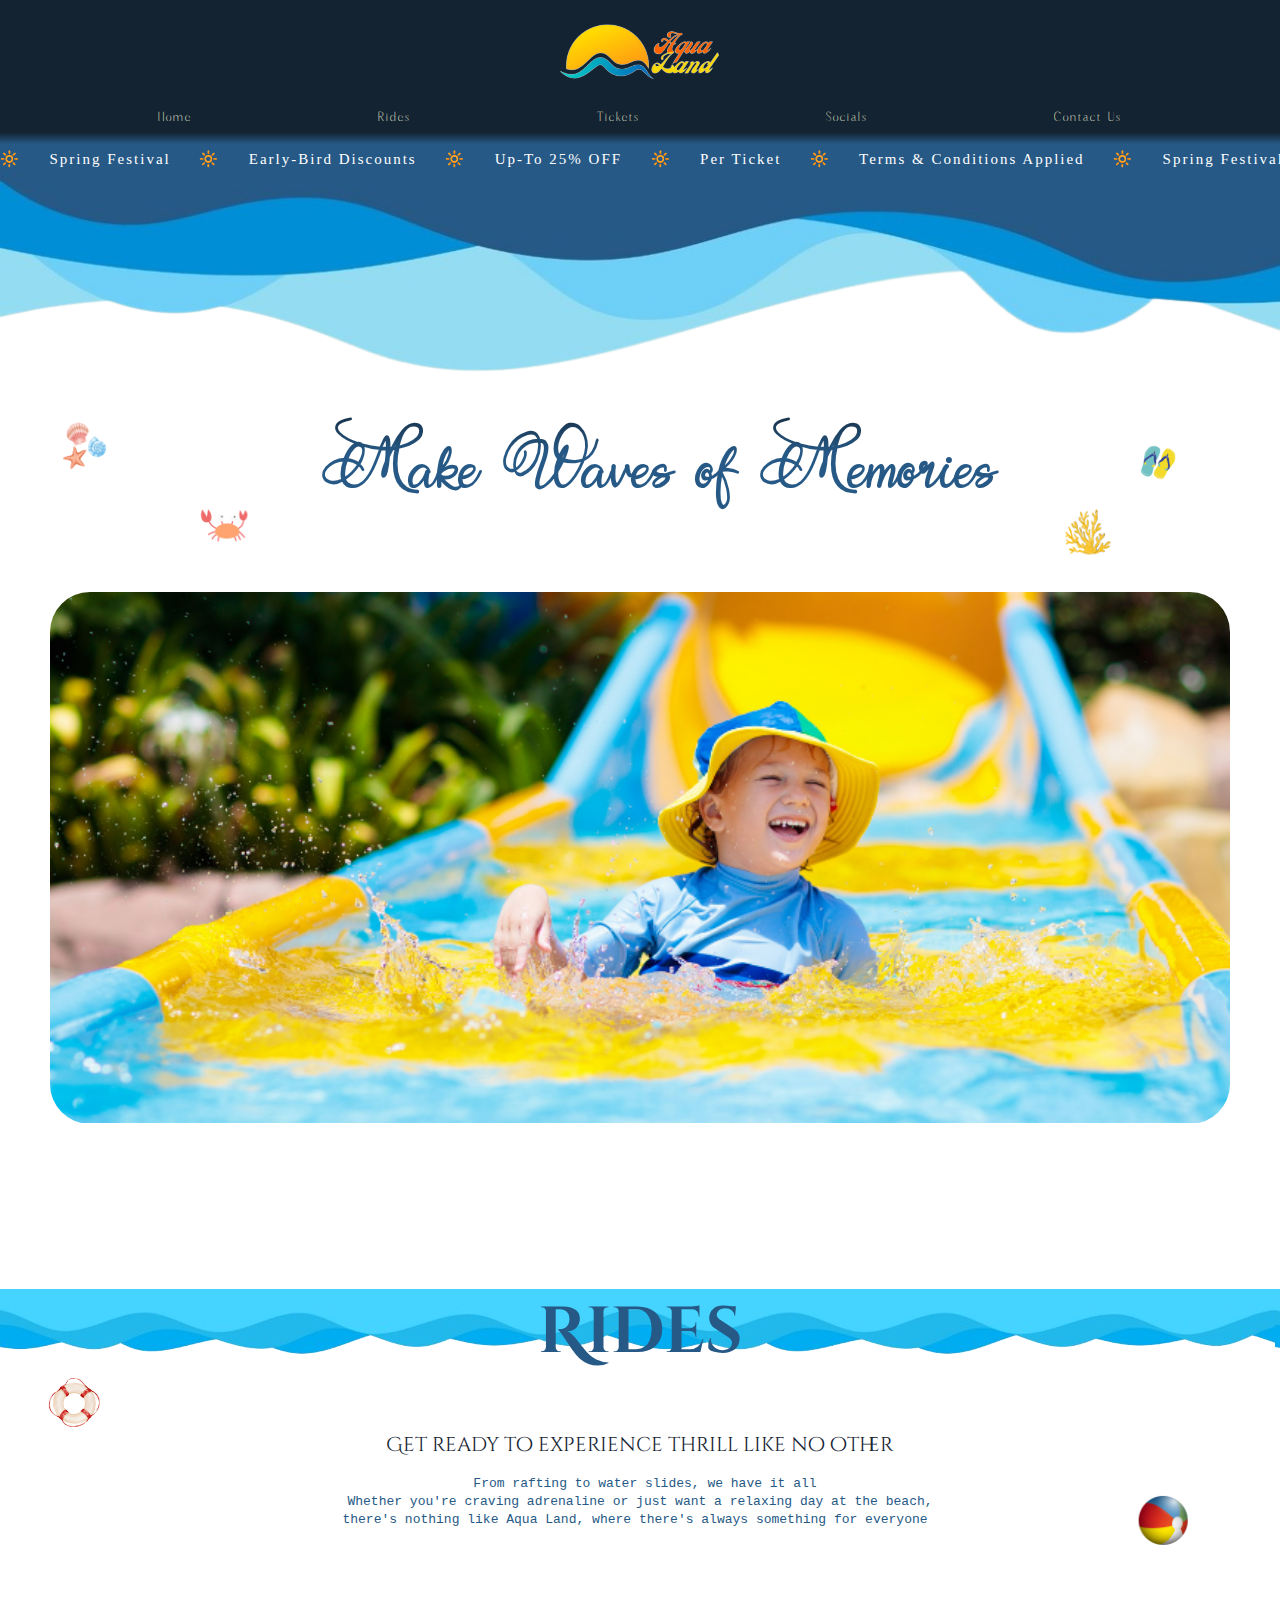
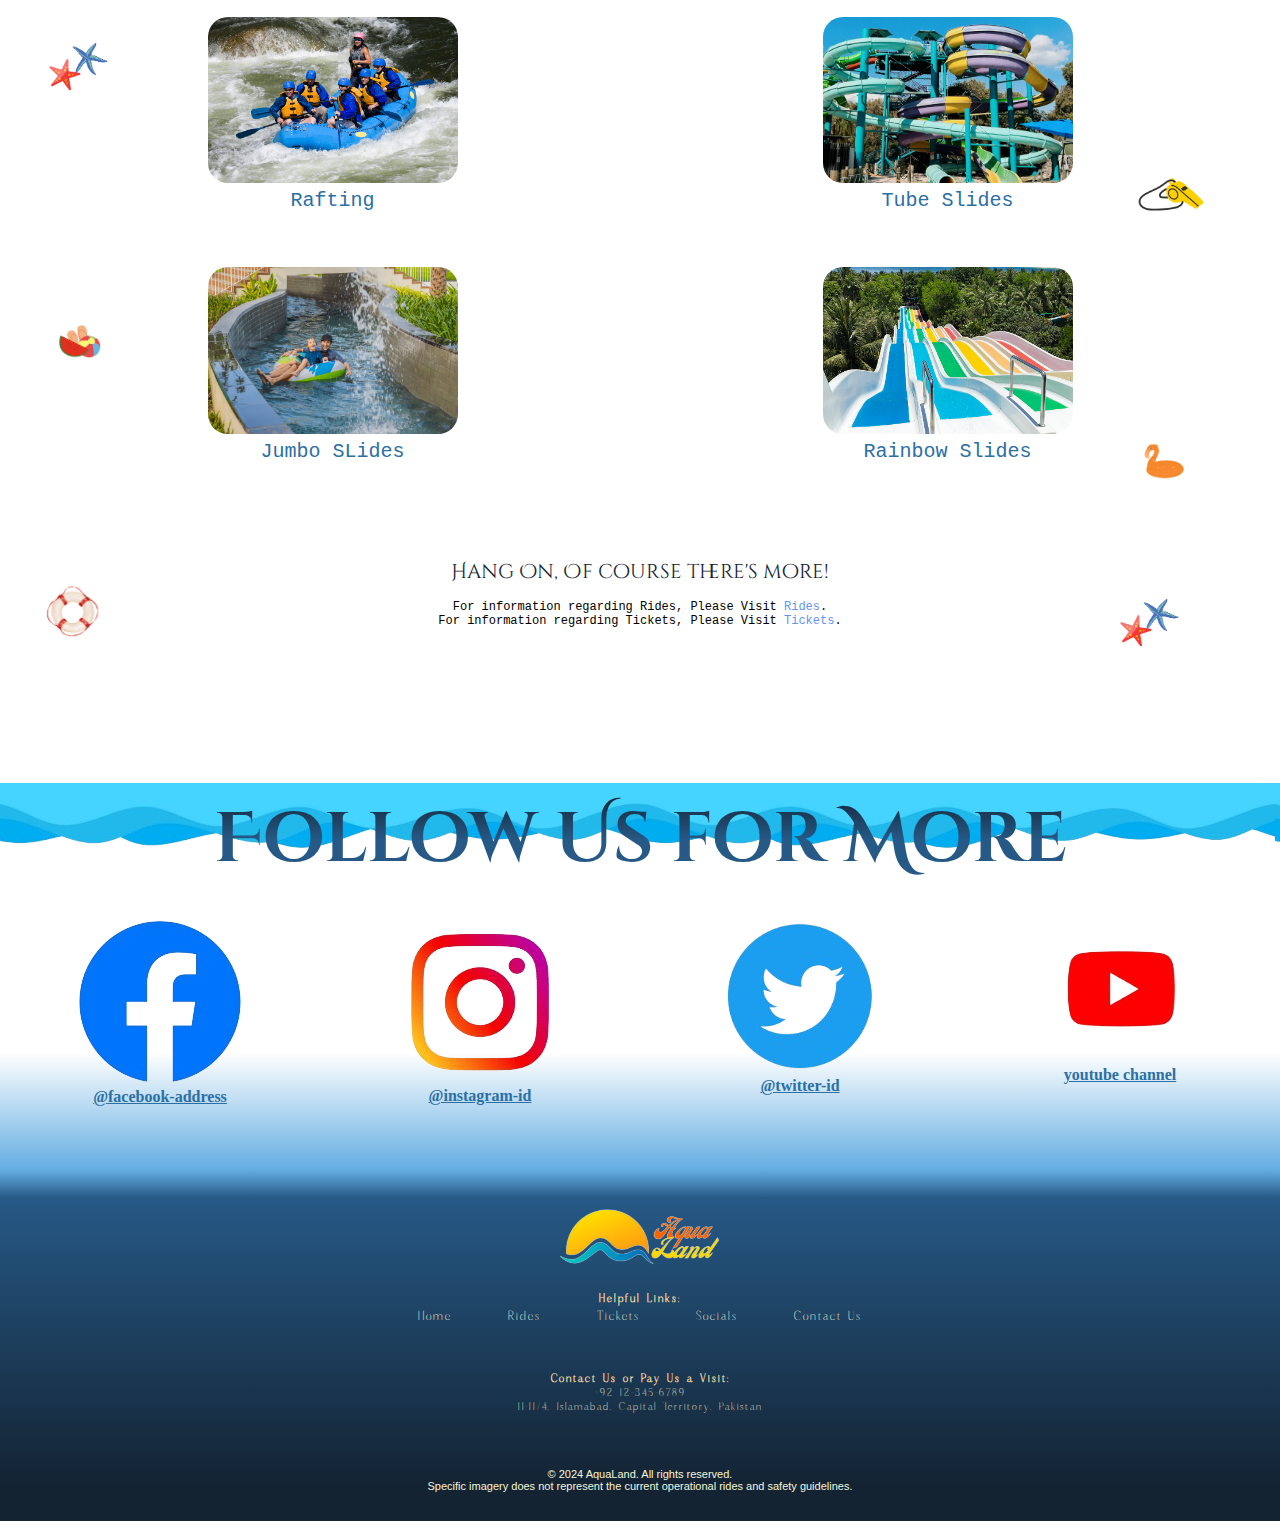
<file: index.html>
<!DOCTYPE html>
<html lang="en">

    <head>

        <!--- Water Theme Park: AQUA LAND --->
        <meta charset="UTF-8">
        <title>Home</title>
        <link rel='stylesheet' type='text/css' href='style.css'>

    </head>

    <body>

        <!--- Header --->
        <header class='header'>
                <div id='navigation-bar'> <!--- Container for the logo and navigation panel --->

                    <figure> <!--- Logo header --->
                       <!--- logo reference: https://www.canva.com/ --->
                        <img src='assets/logo.png' alt="aqualand logo">
                    </figure>

                    <nav> <!--- Navigation Panel --->
                        <ul>
                            <li><a href="main.html" class='btn'>Home</a></li>
                            <li><a href="rides.html" class='btn'>Rides</a></li>
                            <li><a href="tickets.html" class='btn'>Tickets</a></li>
                            <li><a href="#follow-us" class='btn'>Socials</a></li>
                            <li><a href="#footer" class='btn'>Contact Us</a></li>
                        </ul>
                    </nav>

                </div>
        </header>
        <!--- End of Header --->
        
        

        <!--- Home Page --->
        <main>
           
            <section id='updates'> <!--- Animated bar under header for updates like discounts on ticket purchases --->
               
                <div id='translateUpdates'>
                    <!--- &emsp; is used to add spaces between each line --->
                    <!--- &#128262; is decimal code for the sun emoji --->   
                    &#128262; &emsp; Spring Festival &emsp; &#128262; &emsp; Early-Bird Discounts &emsp; &#128262; &emsp; Up-To 25% OFF &emsp; &#128262; &emsp; Per Ticket &emsp; &#128262; &emsp; Terms & Conditions Applied &emsp; &#128262; &emsp; Spring Festival &emsp; &#128262; &emsp; Early-Bird Discounts &emsp; &#128262; &emsp; Up-To 25% OFF &emsp; &#128262; &emsp; Per Ticket &emsp; &#128262; &emsp; Terms & Conditions Applied &emsp; &#128262;
                </div>
                
            </section>

           
            <section id="ocean-waves">  <!--- Animatied waves below updates bar --->
               
                <div id="waves">
                    <figure> <!--- waves figure reference: https://www.canva.com/ --->
                    <img src="assets/home-page/background/waves.png" alt="ocean waves" width="1600px" height="200px">
                    </figure>
                </div>
                
            </section>

           
            <section id="introduction">  <!--- Aqua Land's Catch Phrase --->
               
                <!--- the slogan is inspired from: https://thebrandboy.com/water-theme-park-slogans/ --->
                <h1>Make Waves of Memories</h1>
                
            </section>

           
            <section class="slider">  <!--- picture slideshow --->
               
                <figure>
                    <img src="assets/home-page/slideshow/slide1.png" alt="A child on a water slide">
                    <img src="assets/home-page/slideshow/slide2.png" alt="A spiral slide tube">
                    <img src="assets/home-page/slideshow/slide3.png" alt="A child on a water slide">
                    <img src="assets/home-page/slideshow/slide4.png" alt="An aerial image of rides">
                    <img src="assets/home-page/slideshow/slide5.png" alt="A boy splashing water happily">
                </figure>
                
            </section>

           
            <section id='rides'>  <!--- Rides Seection to give a preview of the Rides Webpage --->

                <div id='rides-title'>  <!--- Catch Phrases for the Rides section --->
                    <h1>Rides</h1>
                    <p>Get ready to experience thrill like no other</p>
                    <a> From rafting to water slides, we have it all <br>
                    Whether you're craving adrenaline or just want a relaxing day at the beach,<br> 
                    there's nothing like Aqua Land, where there's always something for everyone </a>
                </div>

                <div id="rides-images">  <!--- Images for a few famous rides with their captions --->
                   
                    <div> <!--- Ride 1 --->
                        <img src="assets/home-page/rides/ride1.png" width="250px" alt="rafting ride">
                        
                        <figcaption>
                        <p>Rafting </p>
                        </figcaption>
                    </div>

                    <div> <!--- Ride 2 --->
                        <img src="assets/home-page/rides/ride2.png" width="250px" alt="tubeslide ride">
                        
                        <figcaption>
                        <p>Tube Slides</p>
                        </figcaption>
                    </div>

                    <div> <!--- Ride 3 --->
                        <img src="assets/home-page/rides/ride3.png" width="250px" alt="jumbo slide ride">
                        
                        <figcaption>
                        <p>Jumbo SLides</p>
                        </figcaption>
                    </div>

                    <div> <!--- Ride 4 --->
                        <img src="assets/home-page/rides/ride4.png" width="250px" alt="rainbow slide ride">
                        
                        <figcaption>
                        <p>Rainbow Slides</p>
                        </figcaption>
                    </div>
                    
                </div>

                <div id='rides-information'>  <!--- short phrase to catch viewer's attention and direct them to rides webpage --->
                   
                    <h3>Hang On, Of course there's more!</h3>
                    <p> For information regarding Rides, Please Visit <a href="rides.html"><span>Rides</span></a>.</p>
                    <p> For information regarding Tickets, Please Visit <a href="tickets.html"><span>Tickets</span></a>.</p>
                
                </div>
                
            </section>

           
            <section id="follow-us">  <!--- social media links section --->

                <div id="follow-us-title">  <!--- caption for this section --->
                    <h1>Follow Us for More</h1>
                </div>

                <div id="socials">  <!--- grid for placing images in each box --->
                    
                    <div> <!--- Image 1 --->
                        <img src="assets/home-page/socials/facebook.png" alt="facebook logo">
                        <figcaption><b>@facebook-address</b></figcaption>
                    </div>

                    <div> <!--- Image 2 --->
                        <img src="assets/home-page/socials/instagram.png" alt="instagram logo">
                        <figcaption><b>@instagram-id</b></figcaption>
                    </div>

                    <div> <!--- Image 3 --->
                        <img src="assets/home-page/socials/twitter.png" alt="twitter logo">
                        <figcaption><b>@twitter-id</b></figcaption>
                    </div>

                    <div> <!--- Image 4 --->
                        <img src="assets/home-page/socials/youtube.png" alt="youtube logo">
                        <figcaption><b>youtube channel</b></figcaption>
                    </div>
                    
                </div>

            </section>
            
        </main>
        <!--- End of Home Page --->
       
       
       
        <!--- Footer --->
        <footer id='footer'>

            <!--- These sections run from top to bottom of the footer --->
            <section id='section-1'> <!--- Logo for footer --->
            
                <figure> 
                    <img src='assets/logo.png' alt="aqualand logo">
                </figure>
                
            </section>
            

            <section id='section-2'> <!--- Section for navigation panel in footer for viewer's accessibility --->
        
                <h4>Helpful Links:</h4> <!--- Caption --->
                    
                <nav class="nav-footer"> <!--- Navigation Panel --->
                    <ul>
                        <li><a href="main.html" class='btn'>Home</a></li>
                        <li><a href="rides.html" class='btn'>Rides</a></li>
                        <li><a href="tickets.html" class='btn'>Tickets</a></li>
                        <li><a href="#follow-us" class='btn'>Socials</a></li>
                        <li><a href="#footer" class='btn'>Contact Us</a></li>
                    </ul>
                </nav>
        
            </section>

           
            <section id='section-3'> <!--- Contact Section providing phone number and address --->
                
                <h4>Contact Us or Pay Us a Visit:</h4>
                <p>+92 12-345-6789 <br>H-11/4, Islamabad, Capital Territory, Pakistan</p>
                
            </section>

           
            <section id='section-4'> <!--- Copyright and restrictions message --->
               
                <!--- the following line is referenced from: https://www.universalorlando.com/web/en/us --->
                <p>&copy; 2024 AquaLand. All rights reserved.<br>Specific imagery does not represent the current operational rides and safety guidelines.</p>
            
            </section>
        
        </footer>
        <!--- End of Footer --->

</body>
</html>
</file>
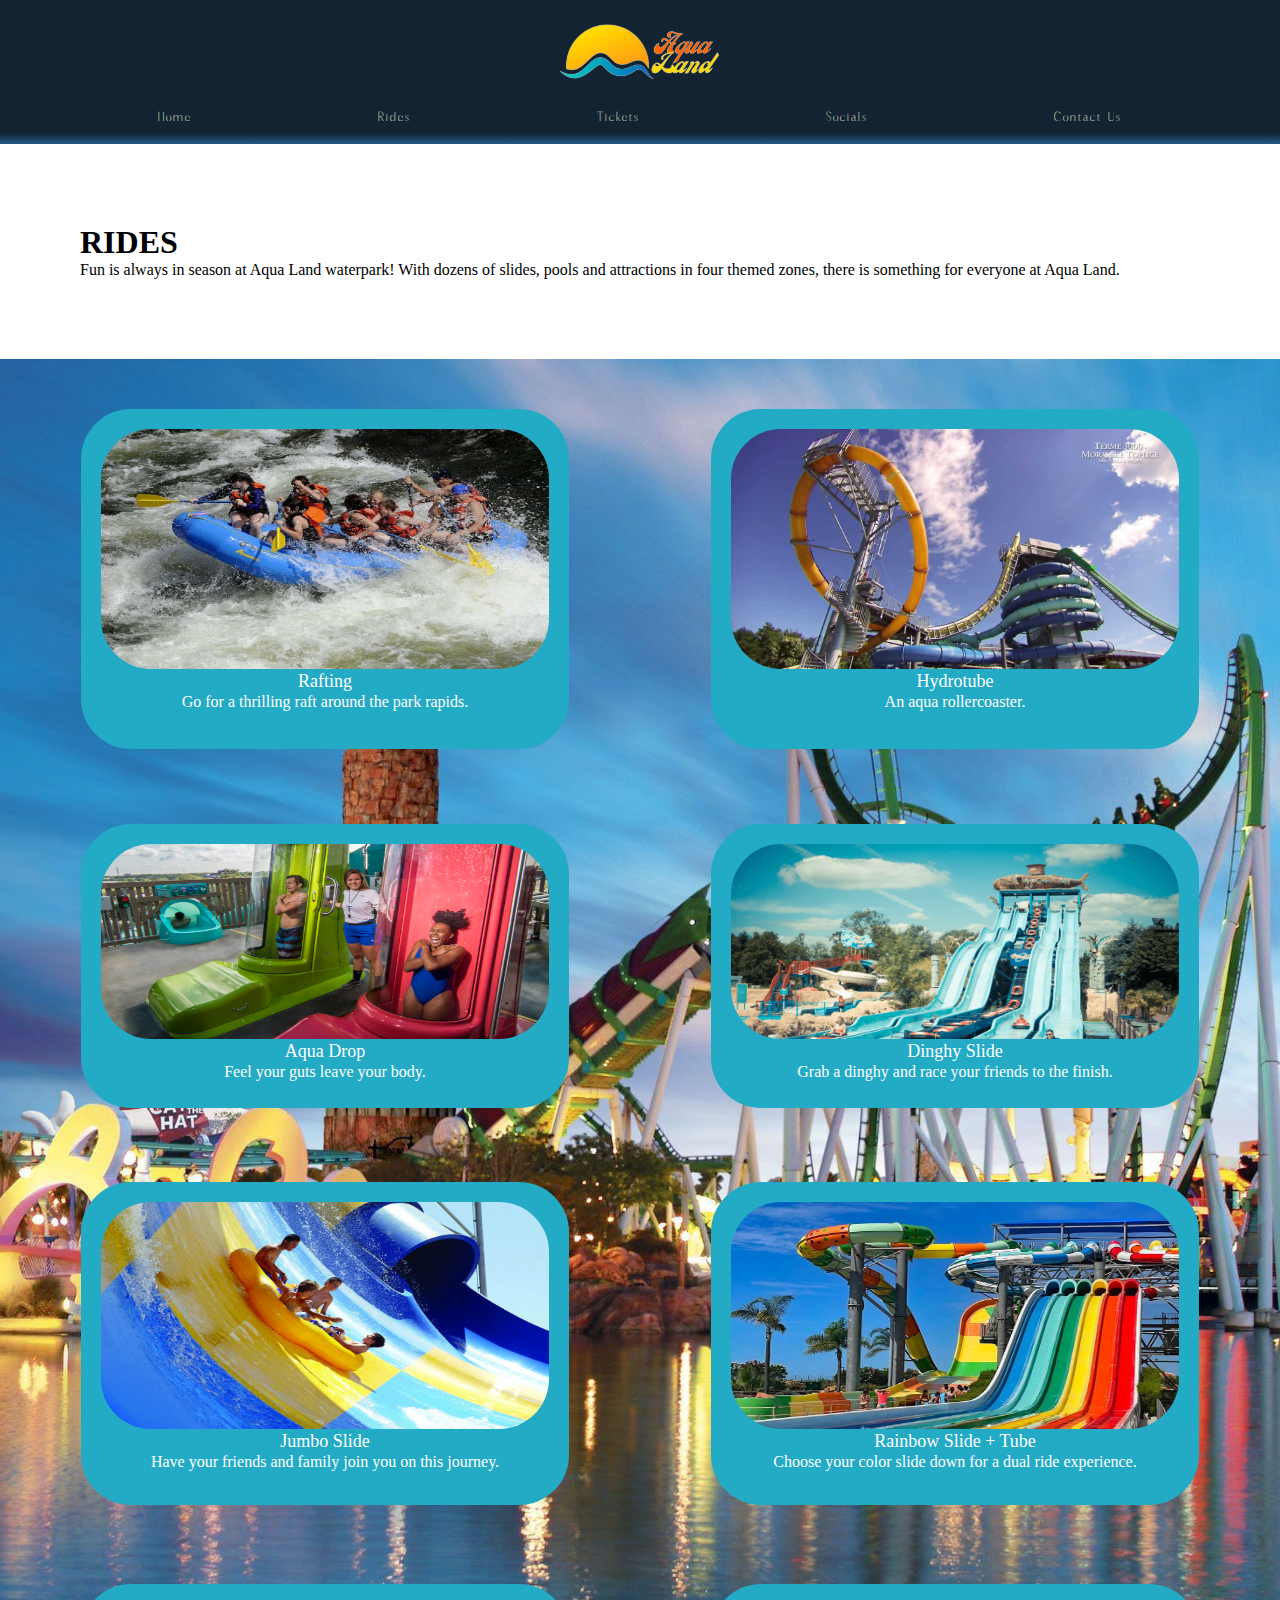
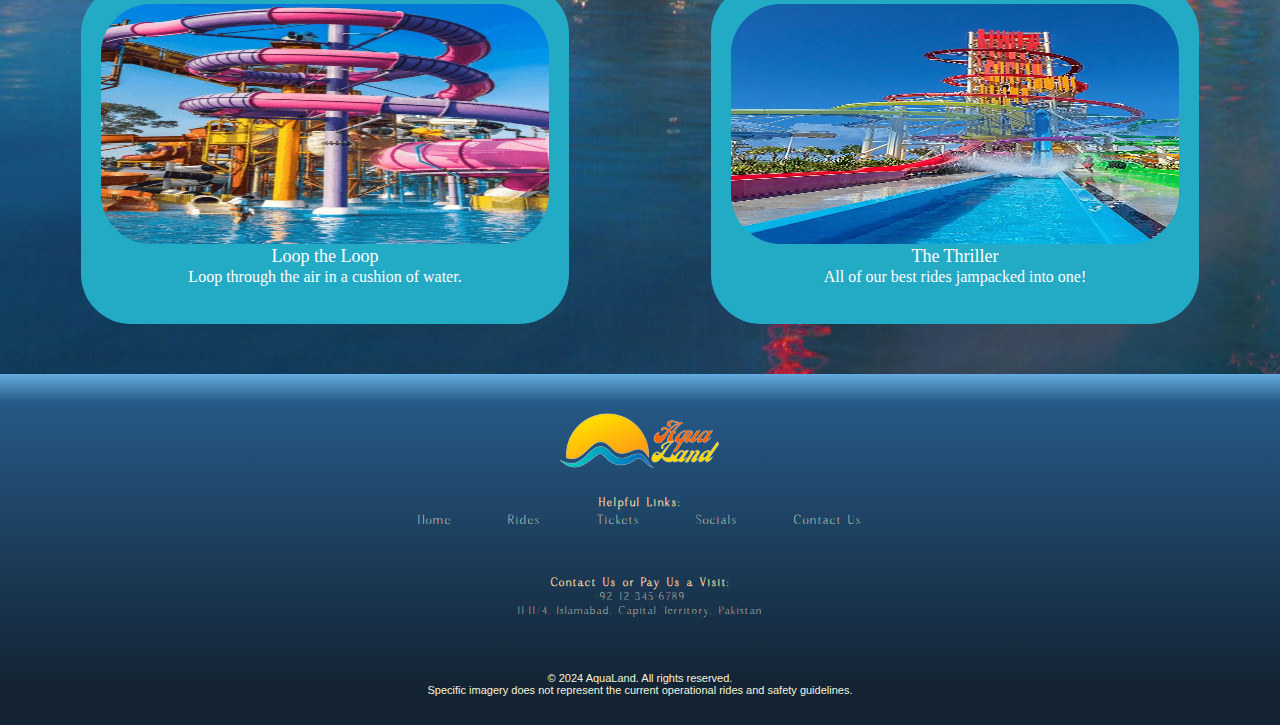
<file: rides.html>
<!DOCTYPE html>
<html lang="en">
<head>
    <!--- Water Theme Park: AQUA LAND --->
    <meta charset="UTF-8">
    <title>Rides</title>
    <link rel="stylesheet" href="style.css">
</head>

<body>

    <!--- Header --->
        <header class='header'>
                <div id='navigation-bar'> <!--- Container for the logo and navigation panel --->

                    <figure> <!--- Logo header --->
                       <!--- logo reference: https://www.canva.com/ --->
                        <img src='assets/logo.png'>
                    </figure>

                    <nav> <!--- Navigation Panel --->
                        <ul>
                            <li><a href="main.html" class='btn'>Home</a></li>
                            <li><a href="rides.html" class='btn'>Rides</a></li>
                            <li><a href="tickets.html" class='btn'>Tickets</a></li>
                            <li><a href="main.html#follow-us" class='btn'>Socials</a></li>
                            <li><a href="#footer" class='btn'>Contact Us</a></li>
                        </ul>
                    </nav>

                </div>
        </header>
        <!--- End of Header --->
    
    

    <!-- A short eyecatching desciption for the page -->
    <section class="description">
        <h1>RIDES</h1>
        <p>
            Fun is always in season at Aqua Land waterpark! With dozens of slides, pools and attractions in four themed zones, there is something for everyone at Aqua Land. 
        </p>
    </section>
    
    <!-- A list of rides made possible through CSS grid with some animations allowing for a more fun experience -->
    <main class='rides-bg'>
    <div class="rides-list">

        <div class="aquaRide">
            <img src="./assets/rides-page/ride-images/rafting.jpg" alt="A picture of people rafting in rapids.">
    
                <h3 class="main-title">Rafting</h3>

                <p>Go for a thrilling raft around the park rapids.</p>
        </div>

        <div class="aquaRide">
            <img src="./assets/rides-page/ride-images/hydrotube.jpg" alt="A closed off tubelike waterpark ride.">
    
                <h3 class="main-title">Hydrotube</h3>

                <p>An aqua rollercoaster.</p>
        </div>

        <div class="aquaRide">
            <img src="./assets/rides-page/ride-images/aquadrop.jpg" alt="A drop ride that suddenly opens from below to let people fall into a slide.">
    
                <h3 class="main-title">Aqua Drop</h3>

                <p>Feel your guts leave your body.</p>
        </div>

        <div class="aquaRide">
            <img src="./assets/rides-page/ride-images/dinghy slide.png" alt="A slide filled with water that is ridden with a dinghy.">
    
                <h3 class="main-title">Dinghy Slide</h3>

                <p>Grab a dinghy and race your friends to the finish.</p>
        </div>

        <div class="aquaRide">
            <img src="./assets/rides-page/ride-images/jumboslide.jpg" alt="A huge slide that is ridden with a big dinghy fitting upto 4 people.">
    
                <h3 class="main-title">Jumbo Slide</h3>

                <p>Have your friends and family join you on this journey.</p>
        </div>

        <div class="aquaRide">
            <img src="./assets/rides-page/ride-images/rainbowslide.webp" alt="An array of slides close together that together match a rainbow's colors.">
    
                <h3 class="main-title">Rainbow Slide + Tube</h3>

                <p>Choose your color slide down for a dual ride experience.</p>
        </div>

        <div class="aquaRide">
            <img src="./assets/rides-page/ride-images/loop.jpg" alt="A closed off helical loop shaped waterpark ride.">
    
                <h3 class="main-title">Loop the Loop</h3>

                <p>Loop through the air in a cushion of water.</p>
        </div>

        <div class="aquaRide">
            <img src="./assets/rides-page/ride-images/thriller.jpg" alt="A big ride that mixes slides, tubes and loops into one big thriller ride.">
    
                <h3 class="main-title">The Thriller</h3>

                <p>All of our best rides jampacked into one!</p>
        </div>
        </div>
    </main>
    
    
    
    
    <!--- Footer --->
        <footer id='footer'>

            <!--- These sections run from top to bottom of the footer --->
            <section id='section-1'> <!--- Logo for footer --->
            
                <figure> 
                    <img src='assets/logo.png'>
                </figure>
                
            </section>
            

            <section id='section-2'> <!--- Section for navigation panel in footer for viewer's accessibility --->
        
                <h4>Helpful Links:</h4> <!--- Caption --->
                    
                <nav class="nav-footer"> <!--- Navigation Panel --->
                    <ul>
                        <li><a href="main.html" class='btn'>Home</a></li>
                        <li><a href="rides.html" class='btn'>Rides</a></li>
                        <li><a href="tickets.html" class='btn'>Tickets</a></li>
                        <li><a href="main.html#follow-us" class='btn'>Socials</a></li>
                        <li><a href="#footer" class='btn'>Contact Us</a></li>
                    </ul>
                </nav>
        
            </section>

           
            <section id='section-3'> <!--- Contact Section providing phone number and address --->
                
                <h4>Contact Us or Pay Us a Visit:</h4>
                <p>+92 12-345-6789 <br>H-11/4, Islamabad, Capital Territory, Pakistan</p>
                
            </section>

           
            <section id='section-4'> <!--- Copyright and restrictions message --->
               
                <!--- the following line is referenced from: https://www.universalorlando.com/web/en/us --->
                <p>&copy; 2024 AquaLand. All rights reserved.<br>Specific imagery does not represent the current operational rides and safety guidelines.</p>
            
            </section>
        
        </footer>
        <!--- End of Footer --->

</body></html>
</file>
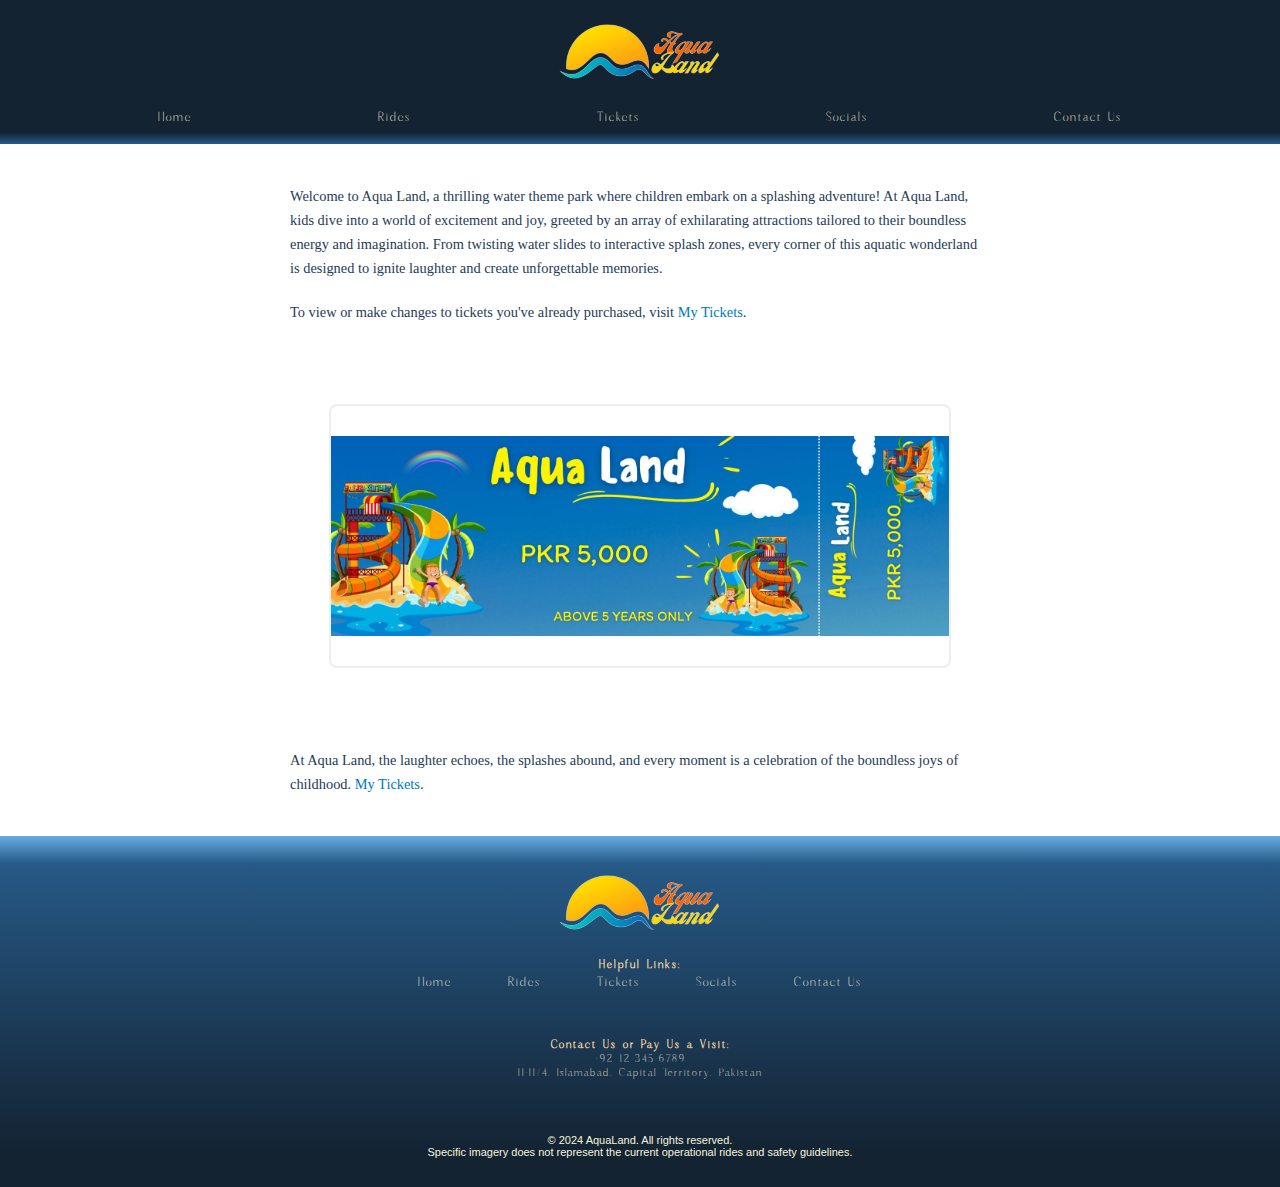
<file: tickets.html>
<!DOCTYPE html>
<html lang="en">

    <head>
       
        <!--- Water Theme Park: AQUA LAND --->
        <meta charset="UTF-8">
        <title>Tickets</title>
        <link rel='stylesheet' type='text/css' href='style.css'>
    
    </head>

    <body>

        <!--- Header --->
        <header class='header'>
            <div id='navigation-bar'> <!--- Container for the logo and navigation panel --->

                <figure> <!--- Logo header --->
                    <img src='assets/logo.png'>
                </figure>

                <nav> <!--- Navigation Panel --->
                    <ul>
                        <li><a href="main.html" class='btn'>Home</a></li>
                        <li><a href="rides.html" class='btn'>Rides</a></li>
                        <li><a href="tickets.html" class='btn'>Tickets</a></li>
                        <li><a href="main.html#follow-us" class='btn'>Socials</a></li>
                        <li><a href="#footer" class='btn'>Contact Us</a></li>
                    </ul>
                </nav>

            </div>
        </header>
        <!--- End of Header --->
        
        

        <!-- <! TICKET CODE> -->

        <section class="ticket-section-main">
            <div class="ticket-inner-content">
                <p>
                    Welcome to Aqua Land, a thrilling water theme park where children embark on a splashing adventure! At Aqua Land, kids dive into a world of excitement and joy, greeted by an array of exhilarating attractions tailored to their boundless energy and imagination. From twisting water slides to interactive splash zones, every corner of this aquatic wonderland is designed to ignite laughter and create unforgettable memories.
                </p>
                <h3>
                    To view or make changes to tickets you've already purchased, visit
                    <span class="ticket-colored">My Tickets</span>.
                </h3>
            </div>
        </section>

        <div id="tickets" class="ticket-card-main">
            <div class="ticket-card">
                <img src="assets/tickets-page/ticket.jpg" height="200px">
            </div>

        </div>

        <section class="ticket-section-main">
            <div class="ticket-inner-content">

                <h3>
                    At Aqua Land, the laughter echoes, the splashes abound, and every moment is a celebration of the boundless joys of childhood.
                    <span class="ticket-colored">My Tickets</span>.
                </h3>
            </div>
        </section>

        <!--- Footer --->
        <footer id='footer'>

            <!--- These sections run from top to bottom of the footer --->
            <section id='section-1'> <!--- Logo for footer --->
            
                <figure> 
                    <img src='assets/logo.png'>
                </figure>
                
            </section>
            

            <section id='section-2'> <!--- Section for navigation panel in footer for viewer's accessibility --->
        
                <h4>Helpful Links:</h4> <!--- Caption --->
                    
                <nav class="nav-footer"> <!--- Navigation Panel --->
                    <ul>
                        <li><a href="main.html" class='btn'>Home</a></li>
                        <li><a href="rides.html" class='btn'>Rides</a></li>
                        <li><a href="tickets.html" class='btn'>Tickets</a></li>
                        <li><a href="main.html#follow-us" class='btn'>Socials</a></li>
                        <li><a href="#footer" class='btn'>Contact Us</a></li>
                    </ul>
                </nav>
        
            </section>

           
            <section id='section-3'> <!--- Contact Section providing phone number and address --->
                
                <h4>Contact Us or Pay Us a Visit:</h4>
                <p>+92 12-345-6789 <br>H-11/4, Islamabad, Capital Territory, Pakistan</p>
                
            </section>

           
            <section id='section-4'> <!--- Copyright and restrictions message --->
               
                <!--- the following line is referenced from: https://www.universalorlando.com/web/en/us --->
                <p>&copy; 2024 AquaLand. All rights reserved.<br>Specific imagery does not represent the current operational rides and safety guidelines.</p>
            
            </section>
        
        </footer>
        <!--- End of Footer --->

</body>
</html>
</file>
<file: style.css>
/* the following code is applicable on all html pages */
* {
    /* the following code is a basic layout for all html pages */
    margin: 0;
    padding: 0;
    box-sizing: border-box;
    overflow-x: hidden;
    /* end */
}

/* font reference: https://www.1001freefonts.com/qaflone.font */
@font-face {
    font-family: Qaflone;
    src: url(assets/home-page/fonts/Qaflone.otf);
}

/* font reference: https://www.1001fonts.com/andora-font.html */
@font-face {
    font-family: Andora;
    src: url(assets/home-page/fonts/Andora.ttf);
}

/* font reference for the following two fonts: https://www.1001fonts.com/cinzel-font.html */
@font-face{
    font-family: Cinzel-Bold;
    src: url(assets/home-page/fonts/CinzelDecorative-Bold.ttf);
}
@font-face{
    font-family: Cinzel-Regular;
    src: url(assets/home-page/fonts/CinzelDecorative-Regular.ttf);
}

body {
    /* the following code helps keeping the footer at the bottom of the page, regardless of the content in between the header and footer. It has been referenced from: https://www.youtube.com/watch?v=ffb34dCmMVQ */
    display: flex;
    flex-direction: column;
    min-height: 100vh;
    /* end reference*/
}


/* Header */
.header {
    /* gradient color code is inspired by: https://www.w3schools.com/css/css3_gradients.asp */
    background: linear-gradient(180deg, #132332 92%, #265986);
    /* end reference */
    
    text-align: center;
}

#navigation-bar {
    max-width: 100%;
    margin: auto;
    padding-left: 25px;
    padding-right: 25px;
    font-family: Qaflone;
    letter-spacing: 2px;
    font-size: 12px;
}

header figure {
    text-align: center;
    margin: 10px;
    padding-top: 10px;
}

nav {
    margin-top: 10px;
    margin-bottom: 10px;
    padding-top: 8px;
    flex: 1;
    text-align: center;
}

nav ul {
    /*to remove bullets in ul*/
    list-style-type: none;
}

nav ul li {
    font-size: 14px;
    display: inline-block;
    margin-right: 90px;
    margin-left: 90px;
    margin-bottom: 5px;
    margin-top: 5px;
}

.btn {
    text-decoration: none;
    color: beige;
}

.btn:hover {
    color: goldenrod;
}
/* End Header */



/* Footer */
footer {
    padding-bottom: 20px;
    padding-top: 20px;
    max-width: 100%;
    padding: 20px;
    
    /* gradient color code is inspired by: https://www.w3schools.com/css/css3_gradients.asp */
    background: linear-gradient(#64ADE2, #265986 8%, #132332 90%);
    /* end reference */
}

#section-1 {
    max-height: 25%;
    max-width: 100%;
    text-align: center;
    margin-top: 15px;
}

#section-2 {
    margin-bottom: 20px;
    margin-top: 20px;
}

.nav-footer {
    flex: 1;
}

.nav-footer ul {
    /*to remove bullets in ul*/
    list-style-type: none;
}

.nav-footer ul li {
    display: inline-block;
    margin-right: 25px;
    margin-left: 25px;
}

#section-2 h4 {
    margin-bottom: -20px;
}

#section-3 {
    margin-top: 5px;
}

#section-2,
#section-3 {
    color: #EAE5CE;
    font-family: Qaflone;
    font-size: 12px;
    letter-spacing: 2px;
}

#section-2 h4,
#section-3 h4 {
    color: #FFDDA6;
    font-size: 13px;
}

#section-2,
#section-3,
#section-4 {
    width: 100%;
    display: inline-block;
    text-align: center;
}

#section-4 {
    margin-top: 50px;
    padding-bottom: 5px;
}

#section-4 p {
    color: beige;
    font-family: sans-serif;
    font-size: 11px;
}
/* End Footer */
/* end of code applicable on all html pages */



/* Main Home Page */
main {
    /* the following line of code has been referenced from: https://www.youtube.com/watch?v=ffb34dCmMVQ */
    flex-grow: 1;
    /* end reference*/
    
    background: #fff;
}


#updates { /* updates bar below header */
    padding-top: 6px;
    padding-bottom: 6px;
    background-color: #265986;
    font-size: 15px;
    color: white;
    letter-spacing: 2px;
    width: 200%;
}

/*translation animation for updates*/
#translateUpdates {
    animation: moveleft 30s infinite linear;
}

@keyframes moveleft {
    from {
        transform: translate(1300px);
    }

    to {
        transform: translate(-2100px);
    }
}
/* end translation */


/* animated waves */
#ocean-waves { 
    display: inline-block;
    overflow: hidden;
}

#waves {
    overflow-y: hidden;
    animation: wavy 2s linear infinite;
}

/* translation for waves */
@keyframes wavy {
    50% {
        transform: translate(-200px);
    }
}
/*end translation*/


/* theme park catch phrase */
#introduction {
    /* background image designed using https://www.canva.com/ */
    background: url(assets/home-page/background/title-bg.png);
    
    display: block;
    margin-left: 20px;
    margin-right: 20px;
    margin-bottom: 10px;
    margin-top: 20px;
    width: 100%;
    text-align: center;
}

#introduction h1 {
    line-height: normal;
    font-family: Andora;
    font-size: 70px;
    
    /* gradient font color inspired by: https://www.scaler.com/topics/text-gradient-css/ */
    background: -webkit-linear-gradient(#132332, #265986 30%);
    -webkit-background-clip: text;
    -webkit-text-fill-color: transparent;
    /* end reference */
}


/* image slideshow inspired by: https://www.youtube.com/watch?v=qDww4CbxtD4 */
.slider {
    overflow: hidden;
    margin-top: 20px;
    margin-bottom: 50px;
    margin-left: 50px;
    margin-right: 50px;
    border-radius: 40px;
}

.slider figure {
    position: relative;
    width: 500%;
    margin: 0;
    left: 0;
    animation: 20s slider infinite;
}

.slider figure img {
    float: left;
    width: 20%;
}

@keyframes slider {
    0% {
        left: 0; 
    }
    20% { 
        left: 0; 
    }
    25% {
        left: -100%;
    }
    45% {
        left: -100%;
    }
    50% {
        left: -200%;
    }
    70% {
        left: -200%;
    }
    75% {
        left: -300%;
    }
    95% {
        left: -300%;
    }
    100% {
        left: -400%;
    }
}
/* end reference */


/* rides section */
#rides {
    /* background image desinged using: https://www.canva.com/ */
    background: url(assets/home-page/background/bg.png);
    
    margin-top: 150px;
    overflow: hidden;
    margin-bottom: 130px;
}

#rides-title {
    text-align: center;
    overflow: hidden;
}

#rides-title h1 {
    /* background image for title designed using: https://www.canva.com/ */
    background: url(assets/home-page/background/section-title.png);
    
    color: #265986;
    font-size: 65px;
    margin-top: 15px;
    margin-bottom: 55px;
    font-family: Cinzel-Bold;
}

#rides-title p,
#rides-information h3 {
    font-family: Cinzel-Regular;
    margin: 15px;
    color: #132332;
    font-size: 20px;
    line-height: normal;
    overflow: hidden;
}

#rides-title a {
    font-family: monospace;
    color: #265986;
    margin: 10px;
    font-size: 13px;
}

#rides-information {
    text-align: center;
    overflow: hidden;
    font-family: monospace;
    margin: 20px;
    margin-top: 50px;
}

#rides-information p {
    font-size: 12px;
}

#rides-information a {
    text-decoration: none;
    color: cornflowerblue;
}

#rides-images { /* grid for rides images */
    margin-left: 25px;
    margin-right: 25px;
    margin-top: 65px;
    margin-bottom: 5px;
    overflow: hidden;
    display: grid;
    grid-template-rows: 1fr, 1fr;
    grid-template-columns: 1fr 1fr;
}

#rides-images div {
    color: #2B6FA5;
    text-align: center;
    font-size: 20px;
    overflow: hidden;
    padding: 10px;
    margin-top: 15px;
    margin-bottom: 20px;
    font-family: monospace
}

#rides-images img {
    border-radius: 20px;
}


/* social media links section */
#follow-us { 
    overflow: hidden;
    background: linear-gradient(white 70%,#64ADE2 100%);
}

#follow-us-title {
    /* background image designed using: https://www.canva.com/ */
    background: url(assets/home-page/background/section-title.png);
    padding:10px;
    height: 80%;
    text-align: center;
    margin-top: 5px;
    margin-bottom: 10px;
    overflow: hidden;
    font-size: 35px;
    font-family: Cinzel-Bold;
    line-height: normal;
}

#follow-us-title h1 {
    display: inline-block;
    
    /* gradient font color inspired by: https://www.scaler.com/topics/text-gradient-css/ */
    background: -webkit-linear-gradient(#132332, #265986 50%);
    -webkit-background-clip: text;
    -webkit-text-fill-color: transparent;
    /* end reference */
}

#socials { /* grid for social media icons */
    height: 200px;
    margin-bottom: 50px;
    overflow: hidden;
    display:grid;
    grid-template-columns: 1fr 1fr 1fr 1fr;
}

#socials div {
    display: inline-block;
    color: #2B6FA5;
    text-decoration: underline;
    text-align: center;
    overflow: hidden;
    font-family:serif;
}
/* end of code applicable to main home page */




/* start of code applicable to rides page */
.rides-bg{
    background: url('./assets/rides-page/otherImages/wp.jpg'); /* Sets background image for main body*/
    background-size: cover;
}

.description{
    padding: 80px;
    font-family: Lucida Sans Regular;
}

.description p{
    font-size: 16px;
}
.rides-list{                /* Creates a grid with two equal parts as columns and centers content inside each column*/
    padding: 20px;
    display: grid;
    grid-template-columns: 1fr 1fr;
    gap: 20px;
    align-items: center;
    justify-items: center;
}

.main-title{
    font-family: Lucida Sans Unicode;
    font-size: 18px;
    color: white;
}

.aquaRide{                  /* Uses flex to vertically align items adds transition to each ride container*/
    color: white;
    display: flex;
    flex-direction: column;
    width: 80%;
    height: 85%;
    max-height: 400px;
    background-color: #23aac5;
    padding: 20px;
    text-align: center;
    border-radius: 50px;
    transition: width 2s, height 2s, transform 2s;
}

.aquaRide:hover{            /* Applies animation on hover*/
    transform: rotate(360deg) scale(1.1);
}

.aquaRide>img{
    width: 100%;
    height: 80%;
}

.aquaRide p,h3{
    overflow: hidden;
}

.main-title white-color{
    color: white;
}

.aquaRide>img{
    border-radius: 50px;
}

.exp {              /* Adds glow effect to div via shadows*/
    border-radius: 50%;
    background-color: #fff;
    box-shadow:
      0 0 20px 30px #fff,
      0 0 110px 90px #0ff;
}
/* end of code applicable to rides page */




/* the following code is applicable to the tickets html page */
.ticket-section-main {
    margin: auto;
    max-width: 700px;
    padding: 40px 0;
}

.ticket-section-main .ticket-inner-content p {
    margin-bottom: 20px;
}

.ticket-section-main .ticket-inner-content p,
h3 {
    display: block;
    line-height: 24px;
    color: #253b56;
    font-weight: 400;
    font-size: clamp(0.875rem, 0.7188rem + 0.5vw, 0.9rem);
}

.ticket-inner-content .ticket-colored {
    color: #0079bc;
    cursor: pointer;
}

.ticket-inner-content .ticket-colored:hover {
    color: #0069a2;
}

.ticket-card-main {
    max-width: 700px;
    margin: auto;
    padding: 40px 0;
}

.ticket-card {
    gap: 10px;
    display: flex;
    position: relative;
    border-radius: 8px;
    align-items: center;
    padding: 30px 0;
    justify-content: center;
    border: 2px solid #eeeeee;
    background: rgb(255, 255, 255);
}

.ticket-card .ticket-left {
    padding: 40px 0px 40px 40px;
    border-right: 1px solid #eeeeee;
}

.ticket-card .ticket-left .card-title {
    color: #253b56;
    line-height: 25px;
    font-weight: 600;
    margin-bottom: 8px;
    font-size: clamp(1.5rem, 0.0625rem + 3vw, 1.75rem);
}

.ticket-card .ticket-left p {
    color: #253b56;
    font-weight: 400;
    margin: 15px 0;
    line-height: 25px;
    font-size: clamp(0.875rem, 0.7188rem + 0.5vw, 1rem);
}

.ticket-card .ticket-left ul {
    margin: 0 30px;
    line-height: 20px;
    margin-bottom: 10px;
    font-weight: 300;
    font-size: clamp(0.8125rem, 0.6563rem + 0.5vw, 0.8rem);
}

.ticket-card .ticket-left .ticket-link {
    border: none;
    /* margin: 0 20px; */
    color: #0069a2;
    cursor: pointer;
    font-weight: 400;
    background-color: transparent;
    transition: all 0.3s ease-in-out;
    font-size: clamp(0.8125rem, 0.7344rem + 0.25vw, 0.875rem);
}

.ticket-card .ticket-left .ticket-link:hover {
    text-decoration: underline;
}

.ticket-card .ticket-right {
    padding: 30px;
    text-align: center;
}

.ticket-right .tick-para {
    color: #253b56;
    font-weight: 400;
    font-size: 12px;
}

.ticket-right .tick-price {
    color: #253b56;
    font-weight: 600;
    padding: 15px 0;
    font-size: clamp(1.2rem, 0.7031rem + 0.75vw, 1.5rem);
}

.ticket-right .tick-price span {
    font-weight: 300;
    font-size: clamp(1.2rem, 0.7031rem + 0.75vw, 1.5rem);
}

.ticket-right .tick-button {
    margin-top: 18px;
    border: none;
    color: white;
    border-radius: 20px;
    padding: 12px 32px;
    font-size: 15px;
    font-weight: bold;
    cursor: pointer;
    transition: all 0.3s linear;
    background-color: #1994d7;
}

.ticket-right .tick-button:hover {
    background-color: #0069a2;
}

@media screen and (max-width: 425px) {
    .hero-banner-main {
        height: 40vh;
    }

    .hero-inner {
        padding: 60px 20px;
    }

    .ticket-section-main {
        padding: 0px 20px;
        margin: 20px 0;
    }

    .ticket-card-main {
        padding: 30px 20px;
    }

    .ticket-card {
        padding: 20px;
        flex-direction: column;
    }

    .ticket-card-main .ticket-left {
        padding: 0px;
        border: none;
    }

    .ticket-card .ticket-right {
        width: 100%;
        margin-top: 10px;
        padding: 0px;
        text-align: left;
    }
}
/* end of code applicable to tickets webpage */
</file>
